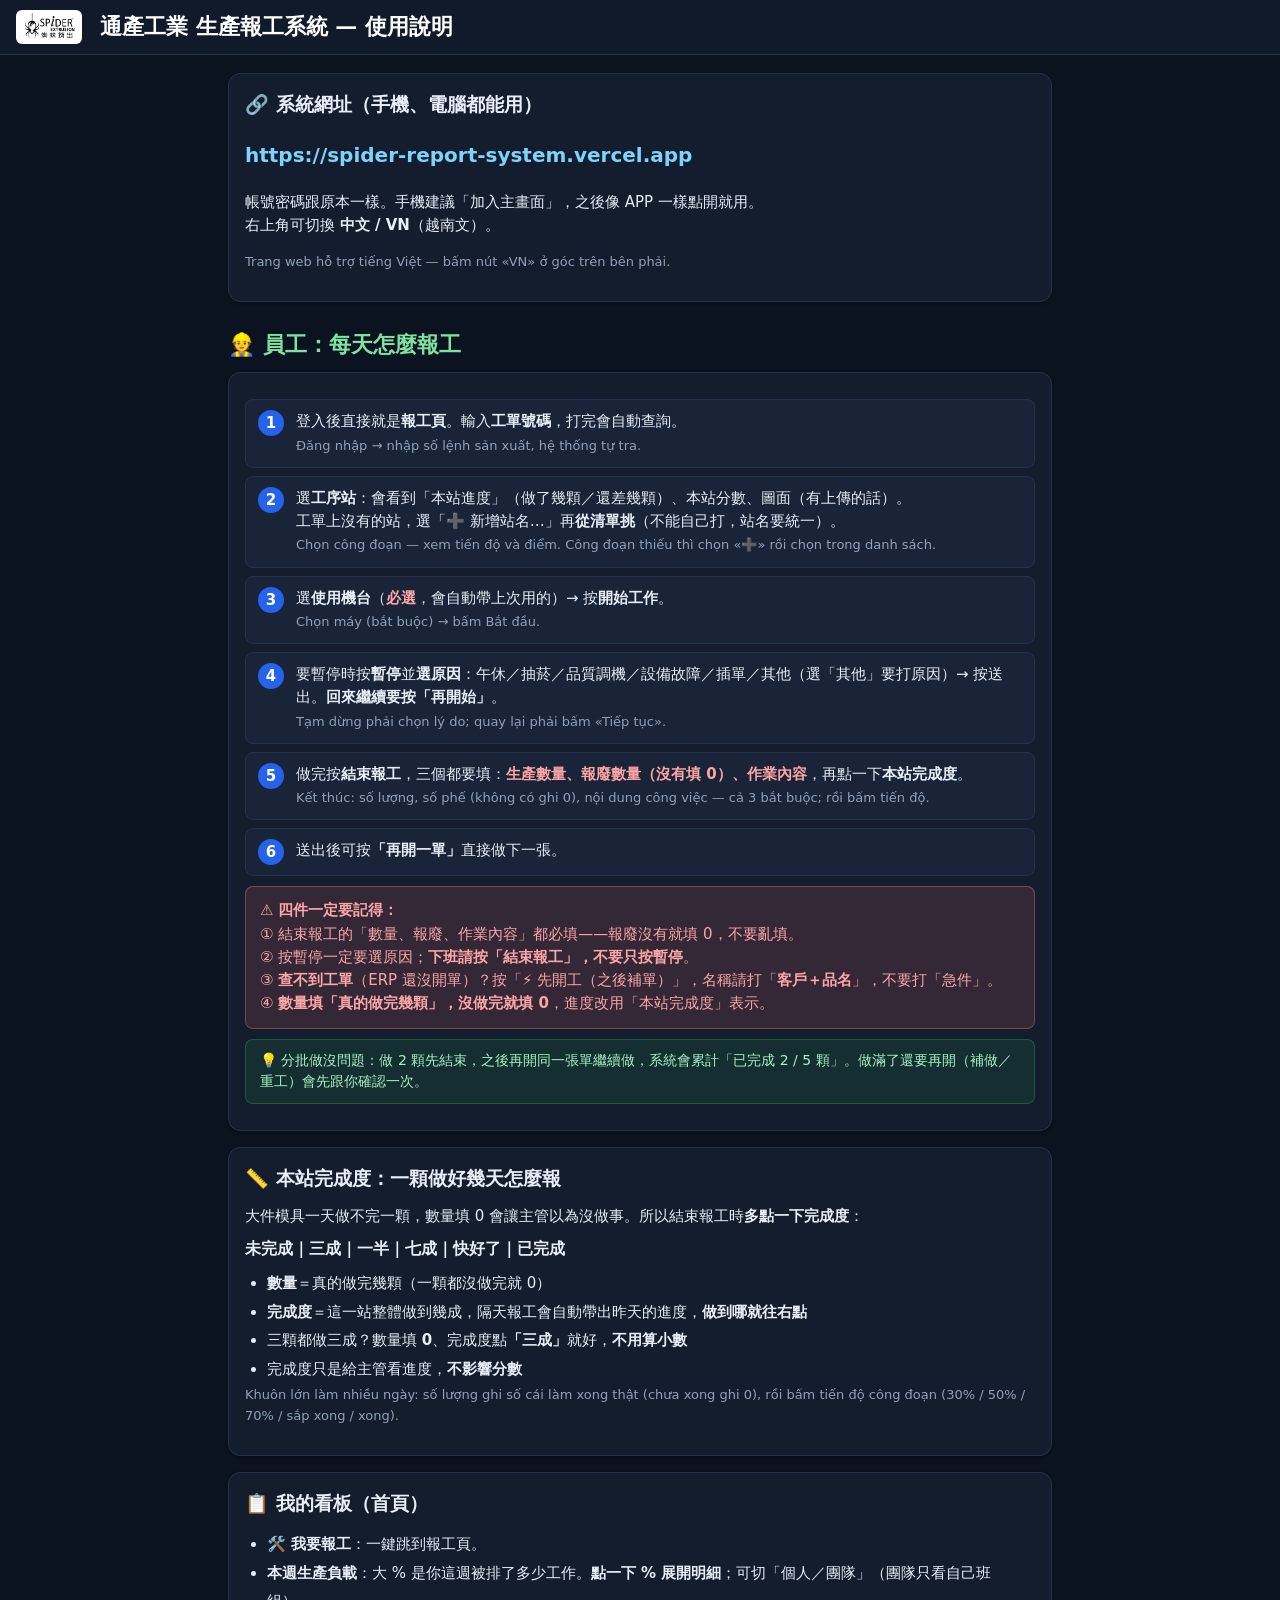
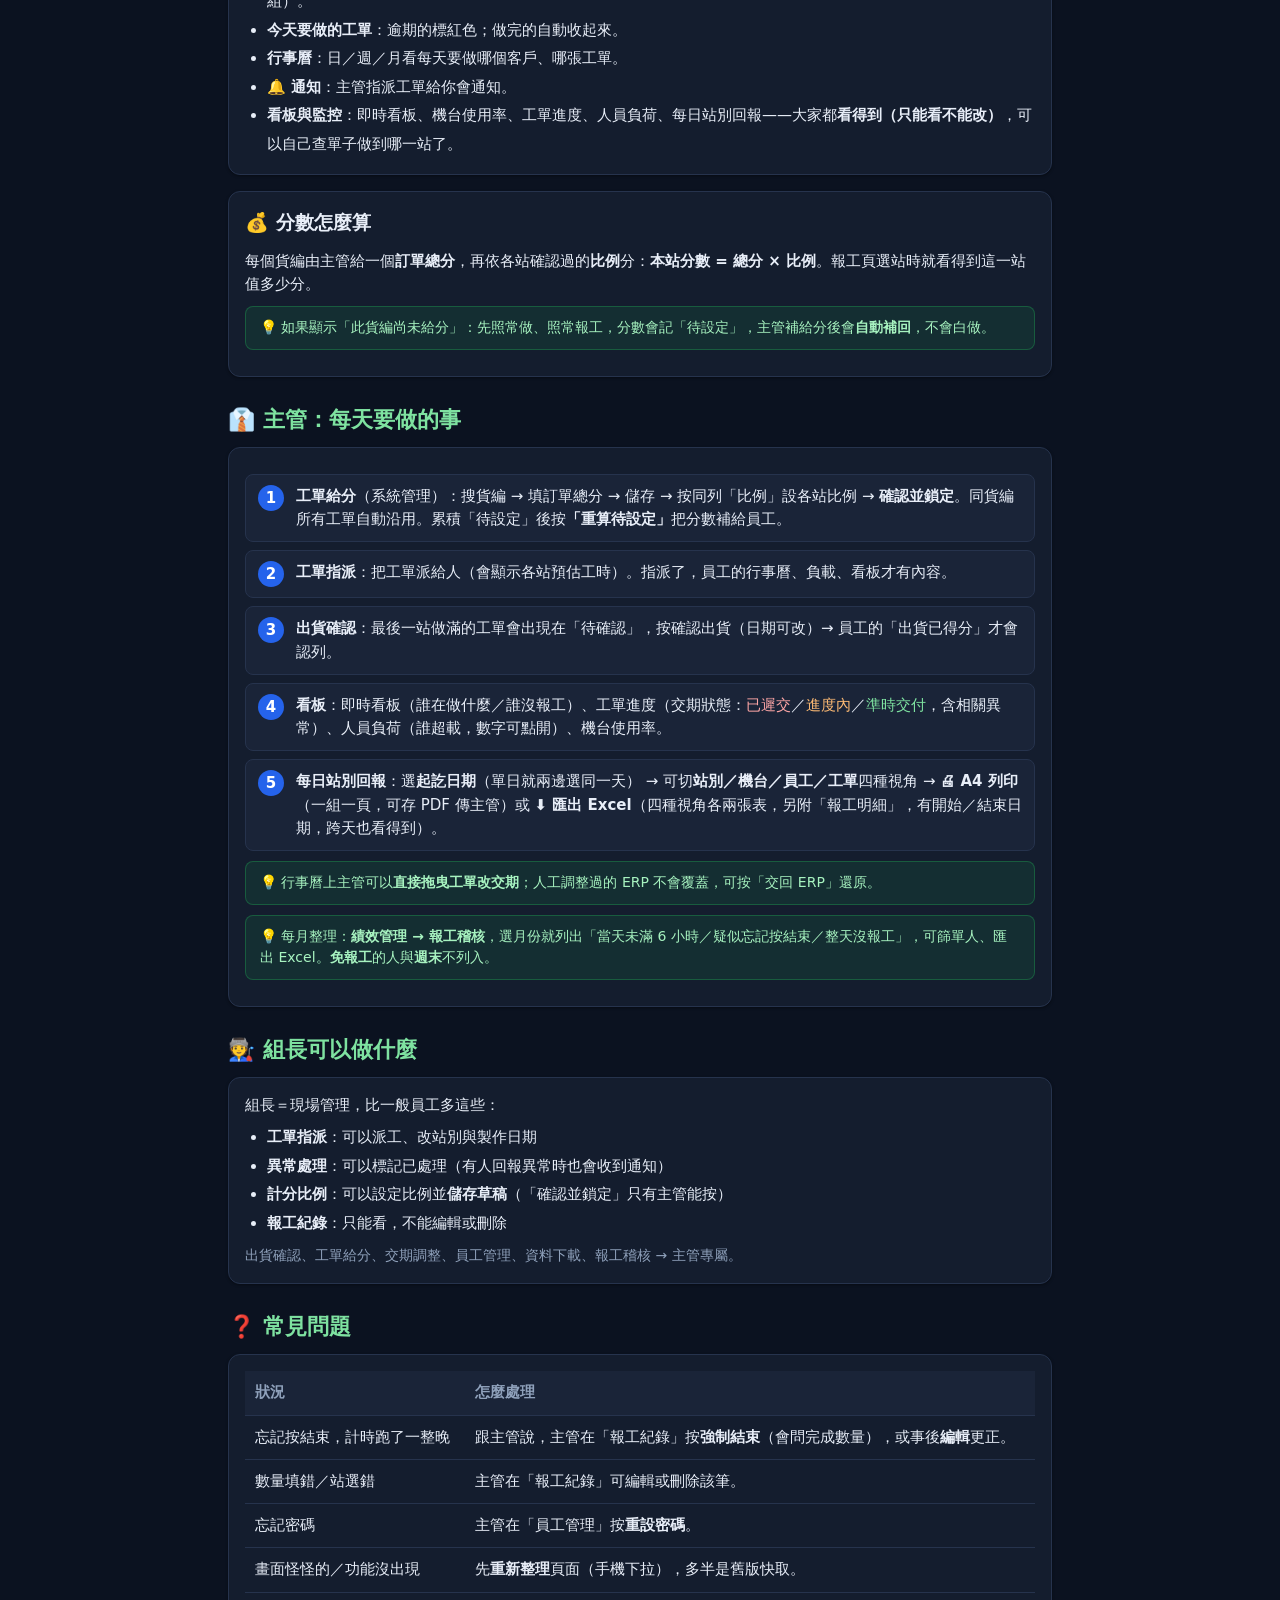
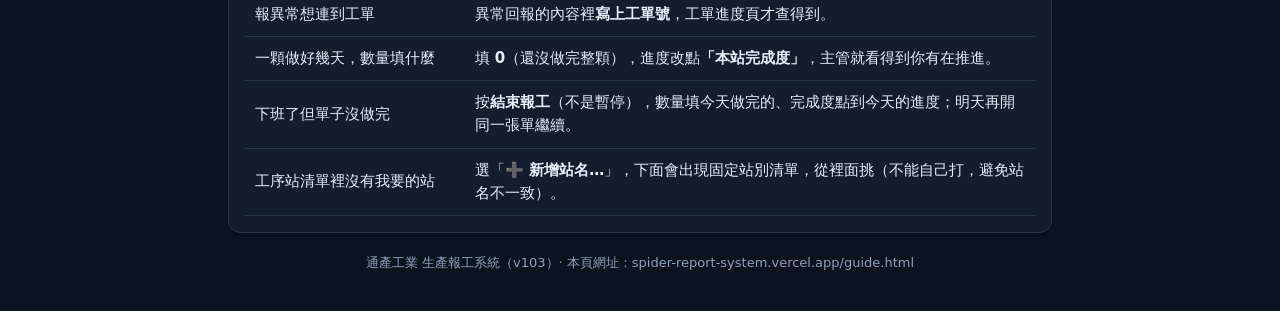
<file: guide.html>
<!DOCTYPE html>
<html lang="zh-Hant">
<head>
  <meta charset="UTF-8">
  <meta name="viewport" content="width=device-width, initial-scale=1">
  <title>報工系統 使用說明</title>
  <link rel="stylesheet" href="css/style.css?v=95">
  <style>
    body{padding:0}
    main{max-width:860px;margin:0 auto;padding:18px;display:block}
    h2{font-size:22px;margin:26px 0 10px;color:#7ee2a0}
    .step{display:inline-block;background:var(--primary);color:#fff;border-radius:999px;
      width:26px;height:26px;line-height:26px;text-align:center;font-weight:800;margin-right:8px;flex:none}
    .must{background:rgba(248,113,113,.14);border:1px solid rgba(248,113,113,.4);color:#fca5a5;
      border-radius:8px;padding:12px 14px;font-size:15px;margin:10px 0}
    .tip{background:rgba(34,197,94,.1);border:1px solid rgba(34,197,94,.3);color:#a7f3c0;
      border-radius:8px;padding:10px 14px;font-size:14px;margin:10px 0}
    .flow{display:flex;flex-direction:column;gap:8px;margin:10px 0}
    .flow .f{display:flex;align-items:flex-start;gap:4px;background:var(--card2);
      border:1px solid var(--line);border-radius:8px;padding:10px 12px;font-size:15px}
    .url{font-size:20px;font-weight:800;color:#7dd3fc;word-break:break-all}
    .vn{color:var(--muted);font-size:13px;margin-top:2px}
    @media print{ body{background:#fff;color:#000} .card{border-color:#ccc} }
  </style>
</head>
<body>
<header>
  <img src="logo.png?v=95" class="header-logo" alt="logo">
  <h1>通產工業 生產報工系統 — 使用說明</h1>
</header>

<main>
  <div class="card">
    <h3>🔗 系統網址（手機、電腦都能用）</h3>
    <p class="url">https://spider-report-system.vercel.app</p>
    <p style="font-size:15px">帳號密碼跟原本一樣。手機建議「加入主畫面」，之後像 APP 一樣點開就用。<br>
      右上角可切換 <b>中文 / VN</b>（越南文）。</p>
    <p class="vn">Trang web hỗ trợ tiếng Việt — bấm nút «VN» ở góc trên bên phải.</p>
  </div>

  <h2>👷 員工：每天怎麼報工</h2>
  <div class="card">
    <div class="flow">
      <div class="f"><span class="step">1</span><span>登入後直接就是<b>報工頁</b>。輸入<b>工單號碼</b>，打完會自動查詢。<br>
        <span class="vn">Đăng nhập → nhập số lệnh sản xuất, hệ thống tự tra.</span></span></div>
      <div class="f"><span class="step">2</span><span>選<b>工序站</b>：會看到「本站進度」（做了幾顆／還差幾顆）、本站分數、圖面（有上傳的話）。<br>
        工單上沒有的站，選「➕ 新增站名…」再<b>從清單挑</b>（不能自己打，站名要統一）。<br>
        <span class="vn">Chọn công đoạn — xem tiến độ và điểm. Công đoạn thiếu thì chọn «➕» rồi chọn trong danh sách.</span></span></div>
      <div class="f"><span class="step">3</span><span>選<b>使用機台</b>（<b style="color:#fca5a5">必選</b>，會自動帶上次用的）→ 按<b>開始工作</b>。<br>
        <span class="vn">Chọn máy (bắt buộc) → bấm Bắt đầu.</span></span></div>
      <div class="f"><span class="step">4</span><span>要暫停時按<b>暫停</b>並<b>選原因</b>：午休／抽菸／品質調機／設備故障／插單／其他（選「其他」要打原因）→ 按送出。<b>回來繼續要按「再開始」</b>。<br>
        <span class="vn">Tạm dừng phải chọn lý do; quay lại phải bấm «Tiếp tục».</span></span></div>
      <div class="f"><span class="step">5</span><span>做完按<b>結束報工</b>，三個都要填：<b style="color:#fca5a5">生產數量、報廢數量（沒有填 0）、作業內容</b>，再點一下<b>本站完成度</b>。<br>
        <span class="vn">Kết thúc: số lượng, số phế (không có ghi 0), nội dung công việc — cả 3 bắt buộc; rồi bấm tiến độ.</span></span></div>
      <div class="f"><span class="step">6</span><span>送出後可按<b>「再開一單」</b>直接做下一張。</span></div>
    </div>

    <div class="must">⚠️ <b>四件一定要記得：</b><br>
      ① 結束報工的「數量、報廢、作業內容」都必填——報廢沒有就填 0，不要亂填。<br>
      ② 按暫停一定要選原因；<b>下班請按「結束報工」，不要只按暫停</b>。<br>
      ③ <b>查不到工單</b>（ERP 還沒開單）？按「⚡ 先開工（之後補單）」，名稱請打「<b>客戶＋品名</b>」，不要打「急件」。<br>
      ④ <b>數量填「真的做完幾顆」，沒做完就填 0</b>，進度改用「本站完成度」表示。</div>

    <div class="tip">💡 分批做沒問題：做 2 顆先結束，之後再開同一張單繼續做，系統會累計「已完成 2 / 5 顆」。做滿了還要再開（補做／重工）會先跟你確認一次。</div>
  </div>

  <div class="card">
    <h3>📏 本站完成度：一顆做好幾天怎麼報</h3>
    <p style="font-size:15px;margin:0 0 8px">大件模具一天做不完一顆，數量填 0 會讓主管以為沒做事。所以結束報工時<b>多點一下完成度</b>：</p>
    <p style="font-size:16px;margin:0 0 8px"><b>未完成｜三成｜一半｜七成｜快好了｜已完成</b></p>
    <ul style="font-size:15px;line-height:1.9;margin:0;padding-left:22px">
      <li><b>數量</b>＝真的做完幾顆（一顆都沒做完就 0）</li>
      <li><b>完成度</b>＝這一站整體做到幾成，隔天報工會自動帶出昨天的進度，<b>做到哪就往右點</b></li>
      <li>三顆都做三成？數量填 <b>0</b>、完成度點<b>「三成」</b>就好，<b>不用算小數</b></li>
      <li>完成度只是給主管看進度，<b>不影響分數</b></li>
    </ul>
    <p class="vn">Khuôn lớn làm nhiều ngày: số lượng ghi số cái làm xong thật (chưa xong ghi 0), rồi bấm tiến độ công đoạn (30% / 50% / 70% / sắp xong / xong).</p>
  </div>

  <div class="card">
    <h3>📋 我的看板（首頁）</h3>
    <ul style="font-size:15px;line-height:1.9;margin:0;padding-left:22px">
      <li><b>🛠️ 我要報工</b>：一鍵跳到報工頁。</li>
      <li><b>本週生產負載</b>：大 % 是你這週被排了多少工作。<b>點一下 % 展開明細</b>；可切「個人／團隊」（團隊只看自己班組）。</li>
      <li><b>今天要做的工單</b>：逾期的標紅色；做完的自動收起來。</li>
      <li><b>行事曆</b>：日／週／月看每天要做哪個客戶、哪張工單。</li>
      <li><b>🔔 通知</b>：主管指派工單給你會通知。</li>
      <li><b>看板與監控</b>：即時看板、機台使用率、工單進度、人員負荷、每日站別回報——大家都<b>看得到（只能看不能改）</b>，可以自己查單子做到哪一站了。</li>
    </ul>
  </div>

  <div class="card">
    <h3>💰 分數怎麼算</h3>
    <p style="font-size:15px;margin:0">每個貨編由主管給一個<b>訂單總分</b>，再依各站確認過的<b>比例</b>分：<b>本站分數 = 總分 × 比例</b>。報工頁選站時就看得到這一站值多少分。</p>
    <div class="tip">💡 如果顯示「此貨編尚未給分」：先照常做、照常報工，分數會記「待設定」，主管補給分後會<b>自動補回</b>，不會白做。</div>
  </div>

  <h2>👔 主管：每天要做的事</h2>
  <div class="card">
    <div class="flow">
      <div class="f"><span class="step">1</span><span><b>工單給分</b>（系統管理）：搜貨編 → 填訂單總分 → 儲存 → 按同列「比例」設各站比例 → <b>確認並鎖定</b>。同貨編所有工單自動沿用。累積「待設定」後按<b>「重算待設定」</b>把分數補給員工。</span></div>
      <div class="f"><span class="step">2</span><span><b>工單指派</b>：把工單派給人（會顯示各站預估工時）。指派了，員工的行事曆、負載、看板才有內容。</span></div>
      <div class="f"><span class="step">3</span><span><b>出貨確認</b>：最後一站做滿的工單會出現在「待確認」，按確認出貨（日期可改）→ 員工的「出貨已得分」才會認列。</span></div>
      <div class="f"><span class="step">4</span><span><b>看板</b>：即時看板（誰在做什麼／誰沒報工）、工單進度（交期狀態：<span style="color:#fca5a5">已遲交</span>／<span style="color:#fdba74">進度內</span>／<span style="color:#7ee2a0">準時交付</span>，含相關異常）、人員負荷（誰超載，數字可點開）、機台使用率。</span></div>
      <div class="f"><span class="step">5</span><span><b>每日站別回報</b>：選<b>起訖日期</b>（單日就兩邊選同一天） → 可切<b>站別／機台／員工／工單</b>四種視角 → <b>🖨 A4 列印</b>（一組一頁，可存 PDF 傳主管）或 <b>⬇ 匯出 Excel</b>（四種視角各兩張表，另附「報工明細」，有開始／結束日期，跨天也看得到）。</span></div>
    </div>
    <div class="tip">💡 行事曆上主管可以<b>直接拖曳工單改交期</b>；人工調整過的 ERP 不會覆蓋，可按「交回 ERP」還原。</div>
    <div class="tip">💡 每月整理：<b>績效管理 → 報工稽核</b>，選月份就列出「當天未滿 6 小時／疑似忘記按結束／整天沒報工」，可篩單人、匯出 Excel。<b>免報工</b>的人與<b>週末</b>不列入。</div>
  </div>

  <h2>🧑‍🏭 組長可以做什麼</h2>
  <div class="card">
    <p style="font-size:15px;margin:0 0 6px">組長＝現場管理，比一般員工多這些：</p>
    <ul style="font-size:15px;line-height:1.9;margin:0;padding-left:22px">
      <li><b>工單指派</b>：可以派工、改站別與製作日期</li>
      <li><b>異常處理</b>：可以標記已處理（有人回報異常時也會收到通知）</li>
      <li><b>計分比例</b>：可以設定比例並<b>儲存草稿</b>（「確認並鎖定」只有主管能按）</li>
      <li><b>報工紀錄</b>：只能看，不能編輯或刪除</li>
    </ul>
    <p class="muted" style="font-size:14px;margin:8px 0 0">出貨確認、工單給分、交期調整、員工管理、資料下載、報工稽核 → 主管專屬。</p>
  </div>

  <h2>❓ 常見問題</h2>
  <div class="card">
    <table style="font-size:15px">
      <tr><th style="width:220px">狀況</th><th>怎麼處理</th></tr>
      <tr><td>忘記按結束，計時跑了一整晚</td><td>跟主管說，主管在「報工紀錄」按<b>強制結束</b>（會問完成數量），或事後<b>編輯</b>更正。</td></tr>
      <tr><td>數量填錯／站選錯</td><td>主管在「報工紀錄」可編輯或刪除該筆。</td></tr>
      <tr><td>忘記密碼</td><td>主管在「員工管理」按<b>重設密碼</b>。</td></tr>
      <tr><td>畫面怪怪的／功能沒出現</td><td>先<b>重新整理</b>頁面（手機下拉），多半是舊版快取。</td></tr>
      <tr><td>報異常想連到工單</td><td>異常回報的內容裡<b>寫上工單號</b>，工單進度頁才查得到。</td></tr>
      <tr><td>一顆做好幾天，數量填什麼</td><td>填 <b>0</b>（還沒做完整顆），進度改點<b>「本站完成度」</b>，主管就看得到你有在推進。</td></tr>
      <tr><td>下班了但單子沒做完</td><td>按<b>結束報工</b>（不是暫停），數量填今天做完的、完成度點到今天的進度；明天再開同一張單繼續。</td></tr>
      <tr><td>工序站清單裡沒有我要的站</td><td>選「<b>➕ 新增站名…</b>」，下面會出現固定站別清單，從裡面挑（不能自己打，避免站名不一致）。</td></tr>
    </table>
  </div>

  <p class="muted" style="font-size:13px;text-align:center;margin:20px 0">通產工業 生產報工系統（v103）· 本頁網址：spider-report-system.vercel.app/guide.html</p>
</main>
</body>
</html>
</file>
<file: css/style.css>
/* ============================================================
   通產工業 報工系統 — 深色主題
   桌機：左側邊欄導覽；手機：上方橫列（現場報工用手機，側邊欄會吃掉寬度）
   ============================================================ */
:root{
  --bg:#0b1220;          /* 頁面底 */
  --surface:#101a2b;     /* 頂列 / 側邊欄 */
  --card:#141d2e;        /* 卡片 */
  --card2:#1a2438;       /* 卡片內的次級區塊 */
  --line:#26334d;        /* 邊框線 */
  --track:#1f2a40;       /* 進度條底槽 */
  --txt:#e8eef8;
  --muted:#8fa1bb;

  --primary:#2563eb; --primary-d:#1d4ed8;      /* 主要按鈕 */
  --go:#22c55e; --go-d:#16a34a;                /* 開始 / 完成 */
  --warn:#fbbf24; --err:#f87171;

  /* 數字卡的重點色（依序套用） */
  --c1:#22d3ee; --c2:#34d399; --c3:#f87171; --c4:#fbbf24; --c5:#a78bfa; --c6:#2dd4bf;

  --radius:12px; --shadow:0 1px 3px rgba(0,0,0,.4);
}
*{box-sizing:border-box}
html,body{margin:0;padding:0}
body{font-family:"Segoe UI","Microsoft JhengHei",system-ui,sans-serif;background:var(--bg);color:var(--txt);font-size:18px;line-height:1.55}
.hide{display:none !important}
.muted{color:var(--muted)}
.r{text-align:right}

/* 頂列 */
header{position:sticky;top:0;z-index:20;background:var(--surface);color:#fff;display:flex;align-items:center;gap:12px;padding:10px 16px;border-bottom:1px solid var(--line)}
/* min-width:0 很重要：沒有它，flex 子項不會縮到比內容窄，
   標題就會被擠成一個字一行 */
header h1{font-size:22px;margin:0;flex:1;min-width:0;font-weight:700;
  white-space:nowrap;overflow:hidden;text-overflow:ellipsis}
.header-logo{height:34px;background:#fff;padding:3px 7px;border-radius:6px;margin-right:6px;flex:none}
.login-logo{display:block;width:78%;max-width:240px;margin:0 auto 18px;background:#fff;padding:8px;border-radius:8px}
.lang-switch button{background:rgba(255,255,255,.09);color:#fff;border:1px solid var(--line);padding:6px 10px;border-radius:8px;cursor:pointer;font-size:14px;margin-left:4px}
.lang-switch button:hover{background:rgba(255,255,255,.18)}
#whoami{font-size:14px;color:var(--muted)}
#btnLogout{background:rgba(255,255,255,.09);color:#fff;border:1px solid var(--line);padding:6px 12px;border-radius:8px;cursor:pointer}
#btnLogout:hover{background:rgba(255,255,255,.18)}

/* 登入 */
.login-wrap{max-width:380px;margin:9vh auto;padding:24px}
.login-card{background:var(--card);border:1px solid var(--line);border-radius:var(--radius);box-shadow:var(--shadow);padding:28px}
.login-card h2{margin:0 0 20px;text-align:center}

/* 容器 */
main{max-width:900px;margin:0 auto;padding:16px}
.card{background:var(--card);border:1px solid var(--line);border-radius:var(--radius);box-shadow:var(--shadow);padding:16px;margin-bottom:16px}
.card h3{margin:0 0 12px;font-size:19px;font-weight:700}

/* 表單 */
label{display:block;font-size:16px;color:var(--muted);margin:10px 0 4px}
input,select,textarea{width:100%;padding:10px 12px;border:1px solid var(--line);border-radius:8px;font-size:16px;background:var(--card2);color:var(--txt)}
input::placeholder,textarea::placeholder{color:#6b7d99}
input:focus,select:focus,textarea:focus{outline:2px solid var(--primary);border-color:var(--primary)}
input:disabled,select:disabled{opacity:.5}
textarea{min-height:120px;resize:vertical;font-family:inherit}
input[type=file]{padding:8px;color:var(--muted)}
input[type=date]::-webkit-calendar-picker-indicator{filter:invert(.7)}

/* 按鈕 */
.btn{display:inline-block;border:0;border-radius:8px;padding:11px 17px;font-size:17px;cursor:pointer;background:var(--card2);color:var(--txt);border:1px solid var(--line)}
.btn:hover{filter:brightness(1.25)}
.btn:disabled{opacity:.45;cursor:not-allowed;filter:none}
.btn.primary{background:var(--primary);color:#fff;border-color:var(--primary)}
.btn.primary:hover{background:var(--primary-d)}
.btn.go{background:var(--go);color:#06240f;border-color:var(--go);font-weight:700}
.btn.go:hover{background:var(--go-d);color:#fff}
.btn.ghost{background:transparent;border:1px solid var(--line);color:var(--txt)}
.btn.danger{background:rgba(248,113,113,.15);color:#fca5a5;border-color:rgba(248,113,113,.35)}
.btn.block{width:100%}
.btn.small{padding:8px 12px;font-size:15px}
.row{display:flex;gap:8px;flex-wrap:wrap}
.row .grow{flex:1;min-width:120px}

/* 主選單：分組側邊欄 */
#nav{background:var(--surface);border:1px solid var(--line);border-radius:var(--radius);padding:10px;margin-bottom:16px;
  display:flex;flex-direction:column;gap:10px}
.nav-group{display:flex;flex-direction:column;gap:3px}
.nav-glabel{display:flex;justify-content:space-between;align-items:center;gap:8px;width:100%;
  border:0;background:transparent;cursor:pointer;text-align:left;
  font-size:15px;color:var(--txt);font-weight:700;letter-spacing:.3px;padding:10px 10px;border-radius:8px}
.nav-glabel:hover{background:rgba(255,255,255,.06)}
.nav-gtext{overflow:hidden;text-overflow:ellipsis;white-space:nowrap}
.nav-caret{flex:none;color:var(--muted);font-size:12px;transition:transform .18s}
.nav-group.open > .nav-glabel{color:#7ee2a0}
.nav-group.open .nav-caret{transform:rotate(90deg);color:#7ee2a0}
.nav-items{display:none;flex-direction:column;gap:3px;padding-left:10px;
  border-left:2px solid var(--line);margin:2px 0 4px 12px}
.nav-group.open .nav-items{display:flex}
.nav-item{border:0;background:transparent;padding:10px 12px;border-radius:8px;cursor:pointer;font-size:16px;
  color:var(--txt);text-align:left;width:100%;white-space:nowrap;overflow:hidden;text-overflow:ellipsis}
.nav-item:hover{background:rgba(255,255,255,.06)}
.nav-item.active{background:rgba(34,197,94,.14);color:#7ee2a0;font-weight:700;box-shadow:inset 3px 0 0 var(--go)}
.nav-sys{border-top:1px solid var(--line);padding-top:10px;margin-top:auto}
.nav-sys .nav-glabel{color:#fcd34d}

/* 桌機：固定左欄，系統管理釘在最下面 */
@media(min-width:900px){
  main{max-width:1320px;display:grid;grid-template-columns:224px minmax(0,1fr);gap:18px;align-items:start;padding:18px}
  #nav{position:sticky;top:74px;margin-bottom:0;min-height:calc(100vh - 96px)}
  .view{min-width:0}
}

/* 手機：側邊欄變成抽屜，由 header 的 ☰ 開關 */
.nav-scrim{display:none}
@media(max-width:899px){
  #nav{position:fixed;top:0;left:0;bottom:0;width:250px;max-width:82vw;z-index:60;border-radius:0;margin:0;
    overflow-y:auto;transform:translateX(-100%);transition:transform .22s ease}
  body.nav-open #nav{transform:translateX(0)}
  .nav-scrim{display:block;position:fixed;inset:0;background:rgba(0,0,0,.55);z-index:55;opacity:0;pointer-events:none;transition:.22s}
  body.nav-open .nav-scrim{opacity:1;pointer-events:auto}
  .nav-item{padding:12px 12px;font-size:17px}
}
@media(min-width:900px){ .menu-btn{display:none !important} }

/* header 按鈕 */
.hdr-btn{background:rgba(255,255,255,.09);color:#fff;border:1px solid var(--line);padding:6px 12px;border-radius:8px;cursor:pointer;font-size:15px}
.hdr-btn:hover{background:rgba(255,255,255,.18)}
.menu-btn{font-size:20px;line-height:1;padding:4px 10px}

/* 通知 */
.bell-wrap{position:relative;display:inline-flex}
#btnBell{position:relative;font-size:18px;padding:5px 10px}
.bell-dot{position:absolute;top:-6px;right:-6px;background:var(--err);color:#fff;font-size:11px;font-weight:800;
  min-width:18px;height:18px;border-radius:999px;display:flex;align-items:center;justify-content:center;padding:0 4px}
.notify-panel{position:absolute;right:0;top:calc(100% + 10px);width:330px;max-width:88vw;background:var(--card);
  border:1px solid var(--line);border-radius:10px;box-shadow:0 8px 24px rgba(0,0,0,.5);z-index:80;overflow:hidden}
.notify-head{display:flex;justify-content:space-between;align-items:center;gap:8px;padding:10px 12px;border-bottom:1px solid var(--line);background:var(--card2)}
.notify-list{max-height:64vh;overflow-y:auto}
.nt-item{display:flex;gap:10px;width:100%;text-align:left;background:transparent;border:0;border-bottom:1px solid var(--line);
  padding:11px 12px;cursor:pointer;color:var(--txt)}
.nt-item:hover{background:rgba(255,255,255,.05)}
.nt-item.unread{background:rgba(37,99,235,.13)}
.nt-icon{flex:none;font-size:18px}
.nt-body{display:flex;flex-direction:column;gap:2px;min-width:0}
.nt-title{font-size:15px;font-weight:700}
.nt-sub{font-size:13px;color:var(--muted);overflow:hidden;text-overflow:ellipsis;white-space:nowrap}
.nt-time{font-size:12px;color:var(--muted)}

/* 手機：通知面板改成固定在頁首下方、吃滿寬度——
   釘在鈴鐺下往左展開會超出螢幕、文字被切掉 */
@media(max-width:640px){
  .notify-panel{position:fixed;left:10px;right:10px;top:54px;width:auto;max-width:none}
  .nt-sub{white-space:normal}
}
/* 主選單接手後，管理頁自己的左側 tab 就不需要了 */
#adminTabs{display:none}
.admin-layout{display:block}

/* 工單資訊 */
.wo-info{display:grid;grid-template-columns:auto 1fr;gap:6px 14px;margin:12px 0;font-size:15px}
.wo-info .k{color:var(--muted)}
.wo-head{background:var(--card2);border:1px solid var(--line);border-radius:8px;padding:10px 12px;margin-bottom:8px}

/* 進行中卡片 */
.job-card{border:1px solid var(--line);border-left:4px solid var(--go);border-radius:10px;padding:12px;margin-bottom:10px;background:var(--card2)}
.job-card.paused{border-left-color:var(--warn);background:rgba(251,191,36,.07)}
.job-card.over{border-left-color:var(--err)}
.job-card.flash{animation:cardflash 1.6s ease-out}
@keyframes cardflash{0%{background:rgba(34,197,94,.25)}100%{background:var(--card2)}}
.job-head{display:flex;justify-content:space-between;align-items:center;gap:8px;flex-wrap:wrap}
.job-sub{color:var(--muted);font-size:14px;margin:2px 0}
.job-timer{font-variant-numeric:tabular-nums;font-size:26px;font-weight:800;color:var(--go);margin:6px 0;letter-spacing:1px}
.job-card.paused .job-timer{color:var(--warn)}
.job-btns{display:flex;gap:8px;margin-top:8px;flex-wrap:wrap}

/* 徽章 */
.badge{font-size:12px;padding:3px 9px;border-radius:999px;white-space:nowrap;font-weight:700}
.badge.go{background:rgba(34,197,94,.16);color:#7ee2a0;border:1px solid rgba(34,197,94,.35)}
.badge.warn{background:rgba(251,191,36,.16);color:#fcd34d;border:1px solid rgba(251,191,36,.35)}
.badge.err{background:rgba(248,113,113,.16);color:#fca5a5;border:1px solid rgba(248,113,113,.35)}
.badge.mute{background:rgba(143,161,187,.14);color:var(--muted);border:1px solid var(--line)}

/* 數字卡：頂端一條重點色 */
.stat-row{display:flex;gap:12px;flex-wrap:wrap}
.stat{flex:1;min-width:130px;background:var(--card);border:1px solid var(--line);border-radius:var(--radius);padding:18px 16px;text-align:center;position:relative;overflow:hidden}
.stat::before{content:"";position:absolute;left:0;right:0;top:0;height:3px;background:var(--c1)}
.stat .num{font-size:32px;font-weight:800;color:var(--c1);line-height:1.2}
.stat .lbl{color:var(--muted);font-size:14px;margin-top:2px}
.stat-row .stat:nth-child(2)::before{background:var(--c2)} .stat-row .stat:nth-child(2) .num{color:var(--c2)}
.stat-row .stat:nth-child(3)::before{background:var(--c3)} .stat-row .stat:nth-child(3) .num{color:var(--c3)}
.stat-row .stat:nth-child(4)::before{background:var(--c4)} .stat-row .stat:nth-child(4) .num{color:var(--c4)}
.stat-row .stat:nth-child(5)::before{background:var(--c5)} .stat-row .stat:nth-child(5) .num{color:var(--c5)}
.stat-row .stat:nth-child(6)::before{background:var(--c6)} .stat-row .stat:nth-child(6) .num{color:var(--c6)}

/* 進度條 */
.bar{height:12px;background:var(--track);border-radius:999px;overflow:hidden}
.bar > div{height:100%;transition:width .4s}

/* 表格 */
table{width:100%;border-collapse:collapse;font-size:16px}
th,td{padding:10px;border-bottom:1px solid var(--line);text-align:left}
th{color:var(--muted);font-weight:600;background:var(--card2);white-space:nowrap}
tbody tr:hover td{background:rgba(255,255,255,.03)}
input.cell{padding:7px 8px;font-size:15px}
input.cell.ratio{max-width:90px}
tr.me-row td{background:rgba(34,197,94,.14);font-weight:700;color:#a7f3c0}
tr.warn-row td{background:rgba(248,113,113,.13);color:#fca5a5;font-weight:600}

/* 管理子分頁 */
.admin-layout{display:flex;gap:14px;align-items:flex-start}
.admin-content{flex:1;min-width:0}
#adminTabs{width:138px;flex:none;margin-bottom:0}
.tab-group{margin-bottom:14px}
.tab-group-label{display:block;font-size:13px;color:var(--muted);font-weight:600;margin:0 0 5px 2px}
.tab-group-btns{display:flex;flex-direction:column;gap:6px}
#adminTabs button{width:100%;text-align:left;border:1px solid var(--line);background:var(--card2);color:var(--txt);padding:9px 13px;border-radius:8px;cursor:pointer;font-size:15px;font-weight:600}
#adminTabs button:hover{filter:brightness(1.3)}
#adminTabs button.active{background:var(--go);color:#06240f;border-color:var(--go)}
@media(max-width:640px){
  .admin-layout{flex-direction:column}
  #adminTabs{width:100%}
  .tab-group-btns{flex-direction:row;flex-wrap:wrap}
  #adminTabs button{width:auto;text-align:center}
}

/* Modal */
.modal{position:fixed;inset:0;background:rgba(0,0,0,.7);display:flex;align-items:center;justify-content:center;z-index:50;padding:16px}
.modal-card{background:var(--card);border:1px solid var(--line);border-radius:var(--radius);padding:20px;width:100%;max-width:380px;max-height:88vh;overflow:auto}
.modal-card h3{margin:0 0 12px}

/* Toast */
.toast{position:fixed;left:50%;bottom:24px;transform:translateX(-50%) translateY(20px);background:#1e293b;color:#fff;border:1px solid var(--line);padding:12px 18px;border-radius:10px;opacity:0;pointer-events:none;transition:.25s;z-index:100;max-width:90vw}
.toast.show{opacity:1;transform:translateX(-50%) translateY(0)}
.toast.ok{background:var(--go-d);border-color:var(--go)}
.toast.err{background:#b91c1c;border-color:var(--err)}

/* ===== 我的看板 ===== */
.home-head{background:linear-gradient(135deg,#152238,#1b2c49);border-color:var(--line)}
.home-date{font-size:15px;color:var(--muted)}
.home-hello{font-size:24px;font-weight:800;margin-top:2px}
.home-head .muted{color:var(--muted)}
.job-card.home-done{opacity:.5}
.home-todo{display:flex;align-items:center;gap:10px;padding:11px 0;border-bottom:1px solid var(--line);flex-wrap:wrap}
.home-todo:last-child{border-bottom:0}
.home-pri{flex:none;width:28px;height:28px;border-radius:999px;color:#fff;font-size:15px;font-weight:700;display:flex;align-items:center;justify-content:center}
.home-todo-txt{flex:1;min-width:130px;font-size:17px}
.home-todo-tag{display:flex;align-items:center;gap:8px;flex:none}
.home-target-num{font-size:30px;font-weight:800}

/* ===== 行事曆 ===== */
.cal-bar{display:flex;align-items:center;gap:8px;margin-bottom:12px}
.cal-bar strong{font-size:19px;flex:1;text-align:center}
.cal-tools{display:flex;align-items:center;gap:14px;flex-wrap:wrap;margin-bottom:12px}
.cal-modes{display:inline-flex;border:1px solid var(--line);border-radius:8px;overflow:hidden}
.cal-modes button{border:0;background:var(--card2);color:var(--txt);padding:7px 16px;cursor:pointer;font-size:15px}
.cal-modes button+button{border-left:1px solid var(--line)}
.cal-modes button.active{background:var(--go);color:#06240f;font-weight:700}
.cal-src{display:inline-flex;align-items:center;gap:6px;font-size:15px;color:var(--muted);margin:0;cursor:pointer}
.cal-src input{width:auto;margin:0}

.cal-head{display:grid;grid-template-columns:repeat(7,1fr);gap:4px}
.cal-body.month{display:grid;grid-template-columns:repeat(7,1fr);gap:4px}
.cal-wd{text-align:center;font-size:13px;color:var(--muted);padding:4px 0;font-weight:600}
.cal-cell{min-height:92px;border:1px solid var(--line);background:var(--card2);border-radius:8px;cursor:pointer;
  padding:5px;display:flex;flex-direction:column;align-items:stretch;gap:3px;overflow:hidden;text-align:left}
.cal-cell:hover{filter:brightness(1.3)}
.cal-cell.other{opacity:.4}
.cal-cell.today{border-color:var(--go);box-shadow:inset 0 0 0 1px var(--go)}
.cal-cell.sel{outline:2px solid var(--c1)}
.cal-d{display:flex;justify-content:space-between;align-items:center;font-size:14px;color:var(--txt);font-weight:700}
.cal-n{font-size:12px;font-weight:800;border-radius:999px;padding:1px 7px;background:rgba(37,99,235,.3);color:#93c5fd}
.cal-mini{font-size:11px;line-height:1.45;border-radius:4px;padding:1px 4px;white-space:nowrap;overflow:hidden;text-overflow:ellipsis}
.cal-mini.mine{background:rgba(34,197,94,.18);color:#7ee2a0}
.cal-mini.due{background:rgba(34,211,238,.14);color:#7dd3fc}
.cal-mini.more{color:var(--muted)}

/* 週／日檢視：直接列出客戶＋工單 */
.cal-cols{display:grid;gap:6px}
.cal-cols.week{grid-template-columns:repeat(7,minmax(0,1fr))}
.cal-cols.day{grid-template-columns:1fr}
.cal-col{border:1px solid var(--line);border-radius:8px;background:var(--card2);overflow:hidden;min-height:120px}
.cal-col.today{border-color:var(--go)}
.cal-colhead{display:flex;justify-content:space-between;align-items:center;gap:6px;padding:6px 8px;
  background:var(--surface);font-size:13px;font-weight:700;cursor:pointer}
.cal-col.today .cal-colhead{background:rgba(34,197,94,.16);color:#7ee2a0}
.cal-colbody{padding:6px;display:flex;flex-direction:column;gap:4px}
.cal-chip{display:block;font-size:12px;line-height:1.45;border-radius:5px;padding:4px 6px;overflow:hidden}
.chip-l1{display:block;white-space:nowrap;overflow:hidden;text-overflow:ellipsis;font-weight:700}
.chip-l2{display:block;white-space:nowrap;overflow:hidden;text-overflow:ellipsis;opacity:.75;font-size:11px}
.cal-chip.mine{background:rgba(34,197,94,.18);color:#a7f3c0}
.cal-chip.due{background:rgba(34,211,238,.13);color:#9fdcf5}
.cal-chip.done{opacity:.5;text-decoration:line-through}
.cal-cols.day .cal-chip{font-size:15px;padding:8px 11px}
.cal-cols.day .chip-l2{white-space:normal;font-size:14px;margin-top:2px}

@media(max-width:760px){
  .cal-cols.week{grid-template-columns:1fr}     /* 手機一天一列，才看得到客戶名 */
  .cal-col{min-height:0}
  .cal-cell{min-height:62px}
  .cal-mini{display:none}                        /* 月檢視在手機只留數字 */
}

.cal-chip.movable{cursor:grab}
.cal-chip.movable:active{cursor:grabbing}
.cal-chip.dragging{opacity:.4}
.cal-chip.manual{outline:1px dashed #fcd34d}
.cal-col.drop-hot,.cal-cell.drop-hot{outline:2px dashed var(--go);background:rgba(34,197,94,.12)}
.cal-mover{display:flex;align-items:center;gap:8px;flex-wrap:wrap;margin-top:6px}
/* 首頁生產負載卡 */
.seg{display:inline-flex;border:1px solid var(--line);border-radius:8px;overflow:hidden}
.seg button{border:0;background:var(--card2);color:var(--txt);padding:6px 16px;cursor:pointer;font-size:14px}
.seg button+button{border-left:1px solid var(--line)}
.seg button.on{background:var(--go);color:#06240f;font-weight:700}
.hl-head{display:flex;align-items:baseline;gap:12px;flex-wrap:wrap;width:100%;text-align:left;
  background:none;border:0;cursor:pointer;padding:0;color:var(--txt)}
.hl-pct{font-size:42px;font-weight:900;line-height:1.1}
.hl-caret{margin-left:auto;color:var(--muted);font-size:15px}
.mrow{display:flex;align-items:center;gap:10px;padding:7px 0;border-bottom:1px solid var(--line)}
.mrow:last-child{border-bottom:0}
.mname{width:72px;flex:none;font-size:15px;overflow:hidden;text-overflow:ellipsis;white-space:nowrap}
.mbar{flex:1;display:flex}
.mbar .ld-bar{flex:1;min-width:0}
.mpct{width:84px;flex:none;text-align:right;font-size:15px;font-weight:700}
/* 人員負荷條：超出 100% 的部分疊深紅，100% 位置畫白線當滿載線 */
.ld-link{background:transparent;border:0;color:#7dd3fc;font:inherit;font-weight:700;cursor:pointer;
  text-decoration:underline dotted;text-underline-offset:3px;padding:0}
.ld-link:hover{color:#bae6fd}
tr.ld-detail td{background:var(--card2);padding:10px 12px}
.ld-box .ld-t{font-size:14px;font-weight:700;color:var(--muted);margin-bottom:6px}
.ld-box table{font-size:14px}
.ld-box th,.ld-box td{padding:6px 8px}
.ld-bar{position:relative;height:16px;background:var(--track);border-radius:4px;overflow:hidden;display:flex;min-width:170px}
.ld-fill{height:100%}
.ld-over{height:100%;background:#b91c1c;background-image:repeating-linear-gradient(45deg,rgba(255,255,255,.18) 0 4px,transparent 4px 8px)}
.ld-line{position:absolute;left:100%;top:0;bottom:0;width:2px;background:#fff;opacity:.85}
.sp-total{background:rgba(34,197,94,.12);border:1px solid rgba(34,197,94,.35);color:#a7f3c0;
  border-radius:8px;padding:8px 12px;margin-top:8px;font-size:17px}
.sp-total b{font-size:22px}
.sp-total.none{background:rgba(251,191,36,.1);border-color:rgba(251,191,36,.35);color:#fcd34d;font-size:14px}
/* 工單進度：左資訊、右大狀態 */
.pg-head{display:flex;justify-content:space-between;align-items:flex-start;gap:14px;flex-wrap:wrap}
.pg-head .wo-info{flex:1 1 300px;min-width:0}   /* 沒這行資訊區會撐滿整行，把狀態擠到下一行 */
.pg-status{flex:none;font-size:30px;font-weight:900;letter-spacing:2px;padding:18px 30px;border-radius:14px;border:2px solid;margin-top:22px}
.pg-status.late{color:#fca5a5;border-color:var(--err);background:rgba(248,113,113,.12)}
.pg-status.track{color:#fdba74;border-color:#f97316;background:rgba(249,115,22,.12)}
.pg-status.ok{color:#7ee2a0;border-color:var(--go);background:rgba(34,197,94,.12)}
.pg-status.mute{color:var(--muted);border-color:var(--line);background:var(--card2);font-size:20px}
@media(max-width:640px){ .pg-status{font-size:22px;padding:12px 18px;letter-spacing:1px} }
.mc-plan{display:inline-flex;align-items:center;gap:6px;font-size:14px;color:var(--muted)}
.mc-plan input{width:90px}

.pause-reasons{display:grid;grid-template-columns:1fr 1fr;gap:8px}
.pause-r{padding:12px 10px;font-size:16px}
.pause-r.sel{background:var(--go);color:#06240f;border-color:var(--go);font-weight:700}
/* 做滿還要開工：稍微處理 / 重工製作 二選一 */
.rw-opts{display:grid;gap:10px}
.rw-opt{padding:12px 14px;font-size:17px;text-align:left;line-height:1.3}
.rw-opt small{display:block;font-size:13px;font-weight:400;opacity:.8;margin-top:3px}
.rw-opt[data-kind="rework"]{border-color:var(--err)}
.rw-opt[data-kind="rework"] small{color:var(--err);opacity:1}

/* 必填欄位標記 */
.req{color:var(--err);font-weight:700}

/* 報工頁：本站顆數進度 */
.station-progress{background:var(--card2);border:1px solid var(--line);border-radius:8px;padding:9px 12px;margin-top:8px}
.station-progress .sp-txt{font-size:17px;font-weight:700;margin-left:8px}

/* 原型標示 */
.proto-tag{background:rgba(251,191,36,.15);color:#fcd34d;border:1px solid rgba(251,191,36,.4);border-radius:999px;padding:2px 9px;font-size:12px;font-weight:700;vertical-align:middle}
.proto-note{background:rgba(251,191,36,.1);border:1px solid rgba(251,191,36,.35);color:#fcd34d;border-radius:8px;padding:9px 12px;font-size:14px;margin:0 0 10px}

/* 手機頁首：標題藏起來（logo 已足以識別），只留真正會按的東西 */
@media(max-width:640px){
  header{gap:6px;padding:8px 10px}
  header h1{display:none}
  .header-logo{height:28px;padding:2px 5px;margin:0 auto 0 0}
  #btnTools{display:none !important}          /* 主管的下載工具，手機用不到 */
  .lang-switch{display:inline-flex;gap:3px}
  .lang-switch button{margin:0;padding:5px 7px;font-size:13px}
  #btnLogout{padding:5px 9px;font-size:14px}
  #btnBell{padding:4px 8px;font-size:16px}
  .menu-btn{padding:4px 9px;font-size:18px}
  .bell-dot{top:-5px;right:-5px;min-width:16px;height:16px;font-size:10px}
}

@media(max-width:560px){
  #whoami{display:none}
  .stat{min-width:120px;padding:14px 10px}
  .stat .num{font-size:26px}
  .home-hello{font-size:20px}
}

/* ===== 圖面預覽欄 ===== */
.drawing-panel{border:1px solid var(--line);border-radius:10px;overflow:hidden;background:var(--card2);margin-top:4px}
.drawing-bar{display:flex;justify-content:space-between;align-items:center;gap:8px;padding:6px 10px;background:var(--surface);border-bottom:1px solid var(--line)}
.drawing-title{font-weight:700;font-size:15px}
.drawing-tools{display:flex;gap:4px;flex:none}
.dbtn{border:1px solid var(--line);background:var(--card2);border-radius:7px;padding:5px 11px;font-size:16px;line-height:1;cursor:pointer;color:var(--txt)}
.dbtn:active{filter:brightness(1.4)}
.drawing-stage{height:280px;overflow:auto;background:#0e1626;cursor:grab;touch-action:none}
.drawing-stage img{display:block;width:100%;user-select:none;-webkit-user-drag:none;background:#fff}
.drawing-stage.pdf{height:320px}
.drawing-stage.pdf iframe{width:100%;height:100%;border:0;display:block;background:#fff}
.drawing-empty{color:var(--muted);font-size:14px;padding:8px 2px}

/* 全螢幕檢視 */
.dv{position:fixed;inset:0;z-index:1000;background:rgba(0,0,0,.95);display:flex;flex-direction:column}
.dv.hide{display:none}
.dv-bar{display:flex;justify-content:space-between;align-items:center;gap:8px;padding:10px 14px;color:#fff}
.dv-title{font-weight:700;font-size:16px;overflow:hidden;text-overflow:ellipsis;white-space:nowrap}
.dv-tools{display:flex;gap:6px;flex:none}
.dv .dbtn{background:#2a2a2a;color:#fff;border-color:#555;padding:9px 15px;font-size:18px}
.dv-stage{flex:1;overflow:auto;touch-action:none;cursor:grab}
.dv-stage img{display:block;width:100%;user-select:none;-webkit-user-drag:none;background:#fff}

/* ---------- 每日站別回報 ---------- */
.sr-card{background:var(--card);border:1px solid var(--line);border-radius:14px;padding:16px 18px;margin-bottom:16px}
.sr-head{display:flex;justify-content:space-between;align-items:baseline;flex-wrap:wrap;gap:6px;
  border-bottom:1px solid var(--line);padding-bottom:10px;margin-bottom:10px}
.sr-head .nm{font-size:20px;font-weight:800}
.sr-head .dt{color:var(--muted);font-size:14px}
.sr-sums{display:flex;gap:22px;flex-wrap:wrap;margin:2px 0 12px}
.sr-sums .s{font-size:13px;color:var(--muted)}
.sr-sums .s b{font-size:22px;color:var(--txt)}
.sr-bar{height:6px;border-radius:3px;background:#3987e5;margin-top:3px;max-width:220px}
.y-ok{color:#22c55e}.y-warn{color:#fbbf24}.y-bad{color:#f87171}
.sr-foot{color:var(--muted);font-size:12px;margin-top:10px}
/* ---------- 本站完成度（結束報工用的檔位按鈕） ---------- */
.pgbtns{display:flex;gap:8px;flex-wrap:wrap;margin-top:6px}
.pgbtns button{flex:1 1 88px;padding:13px 8px;border-radius:10px;border:2px solid var(--line);
  background:var(--card2);color:var(--txt);font-size:16px;font-weight:700;cursor:pointer;line-height:1.3}
.pgbtns button small{display:block;font-weight:400;font-size:12px;color:var(--muted);margin-top:2px}
.pgbtns button.on{border-color:#22c55e;background:rgba(34,197,94,.16);color:#7ee2a0}
.pgbtns button.on small{color:#7ee2a0;opacity:.85}
.pgbtns button.last:not(.on){border-style:dashed;border-color:var(--muted)}
.pgbtns.need{outline:2px solid #ef4444;outline-offset:4px;border-radius:12px;animation:pgshake .35s}
@keyframes pgshake{0%,100%{transform:none}25%{transform:translateX(-6px)}75%{transform:translateX(6px)}}
.barwrap{height:10px;background:var(--card2);border-radius:6px;margin-top:10px;overflow:hidden}
.barwrap i{display:block;height:100%;background:#3987e5;border-radius:6px;transition:width .2s}
.pgtag{display:inline-block;background:rgba(57,135,229,.18);color:#8ec5ff;border-radius:999px;
  padding:1px 9px;font-size:13px;font-weight:700}
/* 我的點數 */
.ms-total{text-align:center;padding:6px 0}
.ms-total .num{font-size:48px;font-weight:800;color:var(--c1);line-height:1.1}
.ms-total .lbl{color:var(--muted);font-size:14px}
.ms-chips{display:flex;gap:8px;flex-wrap:wrap;margin-top:12px}
.ms-chips .chip{background:var(--card2);border:1px solid var(--line);color:var(--txt);border-radius:999px;padding:6px 14px;cursor:pointer;font-size:14px}
.ms-chips .chip.on{background:var(--primary);border-color:var(--primary)}

.ms-ledger{width:100%;border-collapse:collapse}
.ms-ledger td,.ms-ledger th{padding:6px 8px;border-bottom:1px solid var(--line)}
.ms-ledger .r{text-align:right}
.ms-ledger .ms-sum td{font-weight:800;color:var(--c1)}

.ms-cards{display:grid;grid-template-columns:1fr 1fr;gap:12px;margin-top:12px}
@media(max-width:560px){.ms-cards{grid-template-columns:1fr}}
.ms-card{background:var(--card2);border:1px solid var(--line);border-top:3px solid var(--c2);border-radius:var(--radius);padding:16px}
.ms-card.c3{border-top-color:var(--c3)}
.ms-card .num{font-size:32px;font-weight:800;color:var(--c2);text-align:center;line-height:1.2}
.ms-card.c3 .num{color:var(--c3)}
.ms-card .lbl{color:var(--muted);font-size:14px;text-align:center;margin-bottom:10px}
.ms-rows{border-top:1px solid var(--line);padding-top:6px}
.ms-row{display:flex;justify-content:space-between;gap:8px;padding:6px 0;font-size:14px;border-bottom:1px dashed var(--line)}
.ms-row b{font-weight:600}
.ms-row.ms-sum{border-bottom:0;font-weight:800;font-size:15px;color:var(--txt)}
.ms-row.ms-sum b{font-weight:800}
.ms-row.ms-minus b{color:var(--err)}
.ms-row.ms-plus b{color:var(--go)}
.ms-row.tap{cursor:pointer}
.ms-row.tap small{font-size:12px}
.ms-items{background:var(--bg);border-radius:8px;padding:4px 10px;margin:2px 0 6px}
.ms-item{position:relative;padding:8px 56px 8px 0;border-bottom:1px dashed var(--line);font-size:13px}
.ms-item:last-child{border-bottom:0}
.ms-item .ms-amt{position:absolute;right:0;top:8px;font-weight:700}

#boardFrame{width:100%;height:calc(100vh - 150px);min-height:600px;border:1px solid var(--line);border-radius:var(--radius);background:var(--bg)}
</file>
